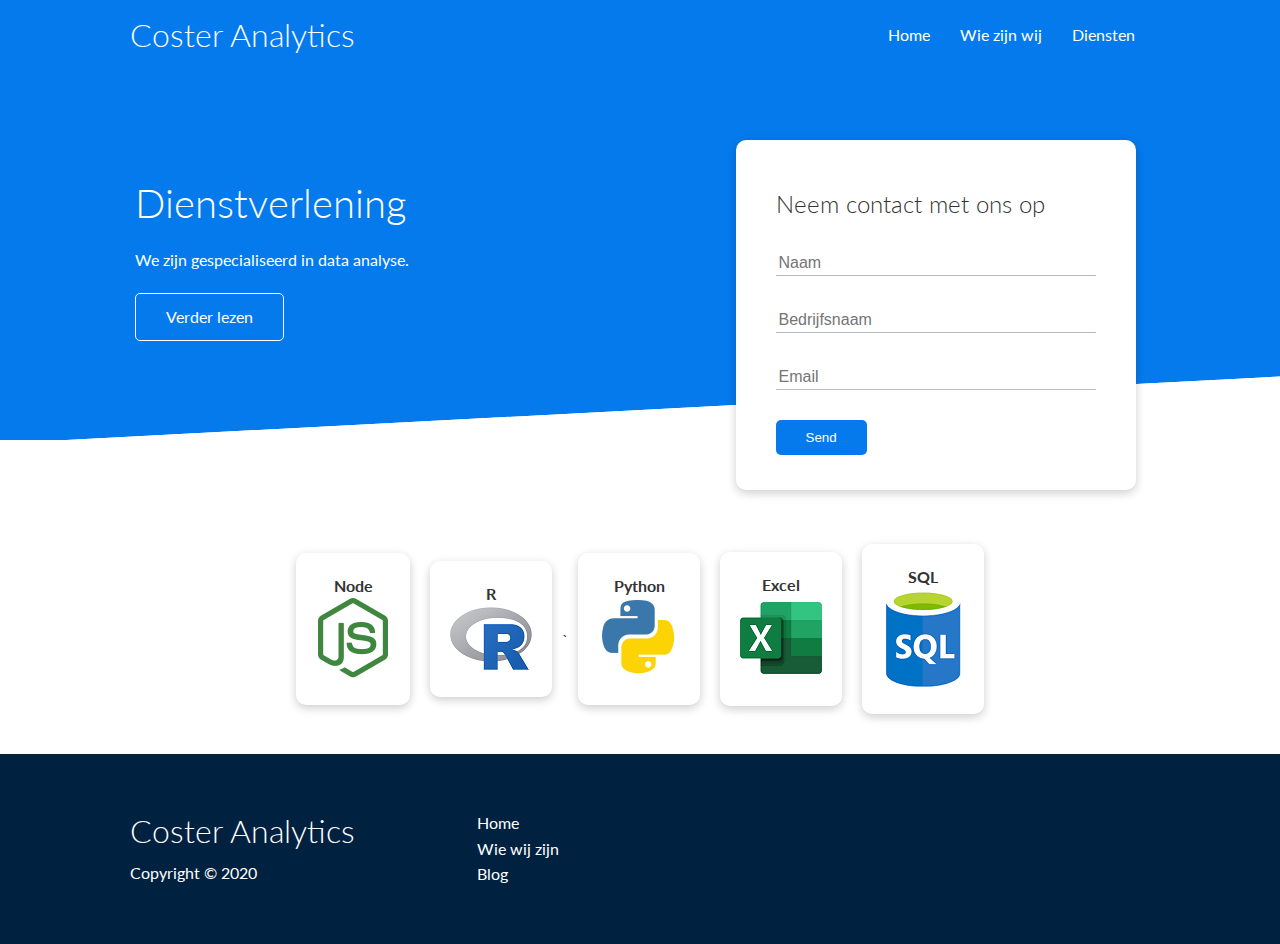
<file: index.html>
<!DOCTYPE html>
<html lang="en">
<head>
    <meta charset="UTF-8">
    <meta name="viewport" content="width=device-width, initial-scale=1.0">
    <link rel="stylesheet" href="https://cdnjs.cloudflare.com/ajax/libs/font-awesome/5.15.1/css/all.min.css" integrity="sha512-+4zCK9k+qNFUR5X+cKL9EIR+ZOhtIloNl9GIKS57V1MyNsYpYcUrUeQc9vNfzsWfV28IaLL3i96P9sdNyeRssA==" crossorigin="anonymous" />
    <link rel="stylesheet" href="css/utilities.css">
    <link rel="stylesheet" href="css/style.css">
    <title>Coster Analytics</title>
</head>
<body>
    <!-- Navbar --> 
    <div class="navbar">
        <div class="container flex">
            <h1 class="logo">Coster Analytics</h1>
                <nav>
                    <ul>
                        <li><a href="index.html">Home</a></li>
                        <li><a href="wie.html">Wie zijn wij</a></li>
                        <li><a href="diensten.html">Diensten</a></li>
                    </ul>
                </nav>
            
        </div>
    </div>
    <!--showcase-->
    <section class="showcase">
        <div class="container grid">
            <div class="showcase-text">
                <h1>Dienstverlening</h1>
                <p>We zijn gespecialiseerd in data analyse.
                </p>
                <a href="diensten.html" class="btn btn-outline">Verder lezen</a>
            </div>
            <div class="showcase-form card">
               <h2>Neem contact met ons op</h2>
                <form action="">
                    <div class="form-control">
                        <input type="text" name = "name" placeholder="Naam" required>                       
                    </div>
                    <div class="form-control">
                        <input type="text" name = "bedrijf" placeholder="Bedrijfsnaam" required> 
                    </div>
                    <div class="form-control">
                        <input type="email" name = "email" placeholder="Email" required>
                    </div>
                    <div class="form-control">
                        <input type="submit" value="Send" class="btn btn-primary">
                    </div>  
                </form>
            </div> 
        </div>
    </section>
    

  
    <!-- talen -->
    <section class="languages">
        <h2 class="md text-center my-2">
            Programmeertalen
        </h2>
        <div class="container flex">
        <div class="card">
            <h4>Node</h4>
            <img src="images/logos/node.png" alt="">
        </div>
        <div class="card">
            <h4>R</h4>
            <img src="images/logos/Rlogo.png" alt="">
        </div>`
        <div class="card">
            <h4>Python</h4>
            <img src="images/logos/python.png" alt="">
        </div>
        <div class="card">
            <h4>Excel</h4>
            <img src="images/logos/excel.png" alt="">
        </div>
        <div class="card">
            <h4>SQL</h4>
            <img src="images/logos/sql.png" alt="">
        </div>
 
 
        </div>
    </section>

    <!-- footer -->
    <footer class="footer bg-dark py-5">
        <div class="container grid grid-3">
            <div>
                <h1>Coster Analytics</h1>
                <p>Copyright &copy; 2020</p>
            </div>
            <nav>
                <ul>
                    <li> <a href="index.html">Home</a></li>
                    <li> <a href="wie.html">Wie wij zijn</a></li>
                    <li> <a href="blog.html">Blog</a></li>
                </ul>
            </nav>
            <div class="social">
                <a href="#"><i class="fab fa-github fa-2x"></i></a>
                <a href="#"><i class="fab fa-linkedin fa-2x"></i></a>
            </div>
        </div>
    </footer>
   
</body>
</html>
</file>
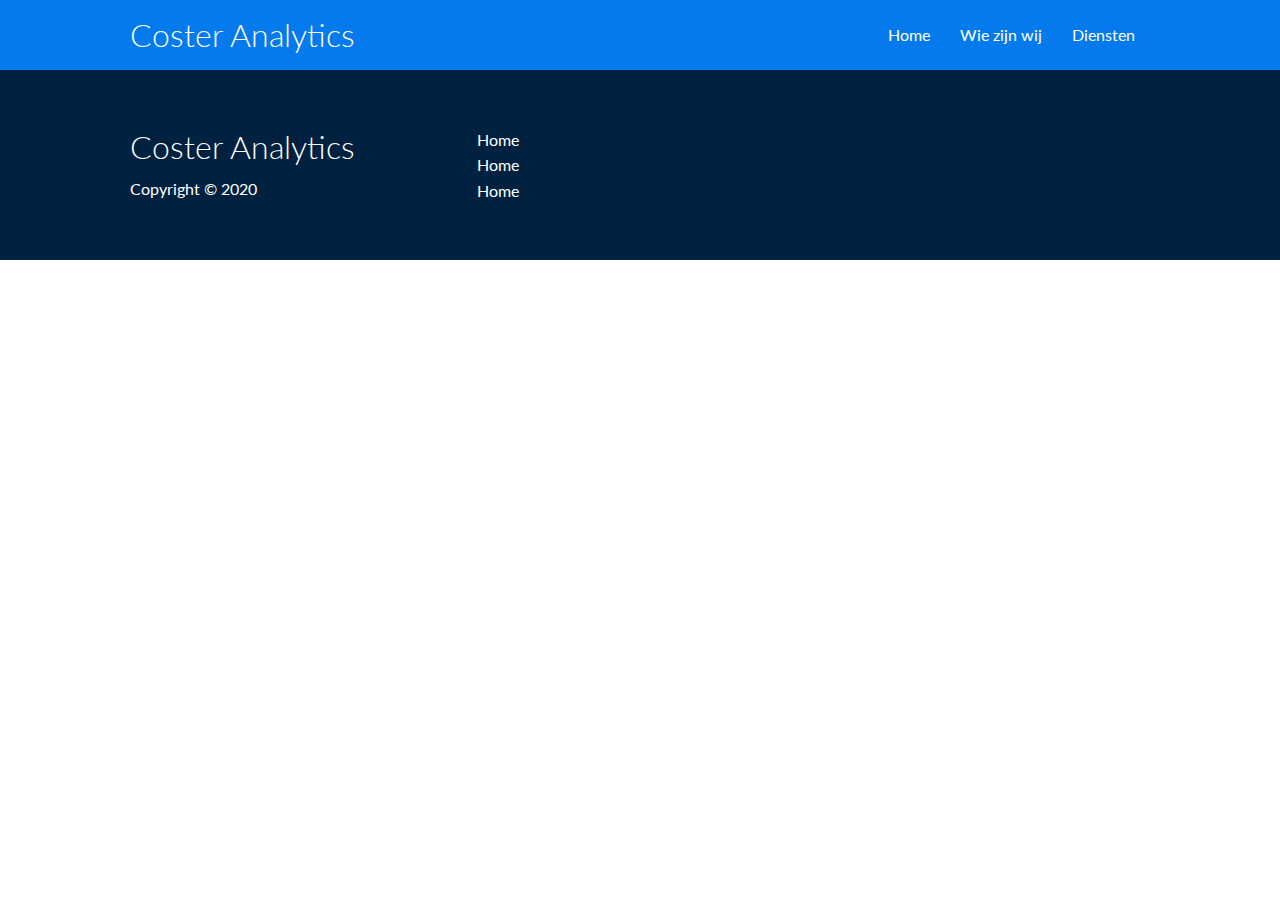
<file: diensten.html>
<!DOCTYPE html>
<html lang="en">
<head>
    <meta charset="UTF-8">
    <meta name="viewport" content="width=device-width, initial-scale=1.0">
    <link rel="stylesheet" href="https://cdnjs.cloudflare.com/ajax/libs/font-awesome/5.15.1/css/all.min.css" integrity="sha512-+4zCK9k+qNFUR5X+cKL9EIR+ZOhtIloNl9GIKS57V1MyNsYpYcUrUeQc9vNfzsWfV28IaLL3i96P9sdNyeRssA==" crossorigin="anonymous" />
    <link rel="stylesheet" href="css/utilities.css">
    <link rel="stylesheet" href="css/style.css">
    <title>Coster Analytics</title>
</head>
<body>
    <!-- Navbar --> 
    <div class="navbar">
        <div class="container flex">
            <h1 class="logo">Coster Analytics</h1>
                <nav>
                    <ul>
                        <li><a href="index.html">Home</a></li>
                        <li><a href="wie.html">Wie zijn wij</a></li>
                        <li><a href="docs.html">Diensten</a></li>
                    </ul>
                </nav>
            
        </div>
    </div>


    <!-- footer -->
    <footer class="footer bg-dark py-5">
        <div class="container grid grid-3">
            <div>
                <h1>Coster Analytics</h1>
                <p>Copyright &copy; 2020</p>
            </div>
            <nav>
                <ul>
                    <li> <a href="index.html">Home</a></li>
                    <li> <a href="index.html">Home</a></li>
                    <li> <a href="index.html">Home</a></li>
                </ul>
            </nav>
            <div class="social">
                <a href="#"><i class="fab fa-github fa-2x"></i></a>
                <a href="#"><i class="fab fa-linkedin fa-2x"></i></a>
            </div>
        </div>
    </footer>
   
</body>
</html>
</file>
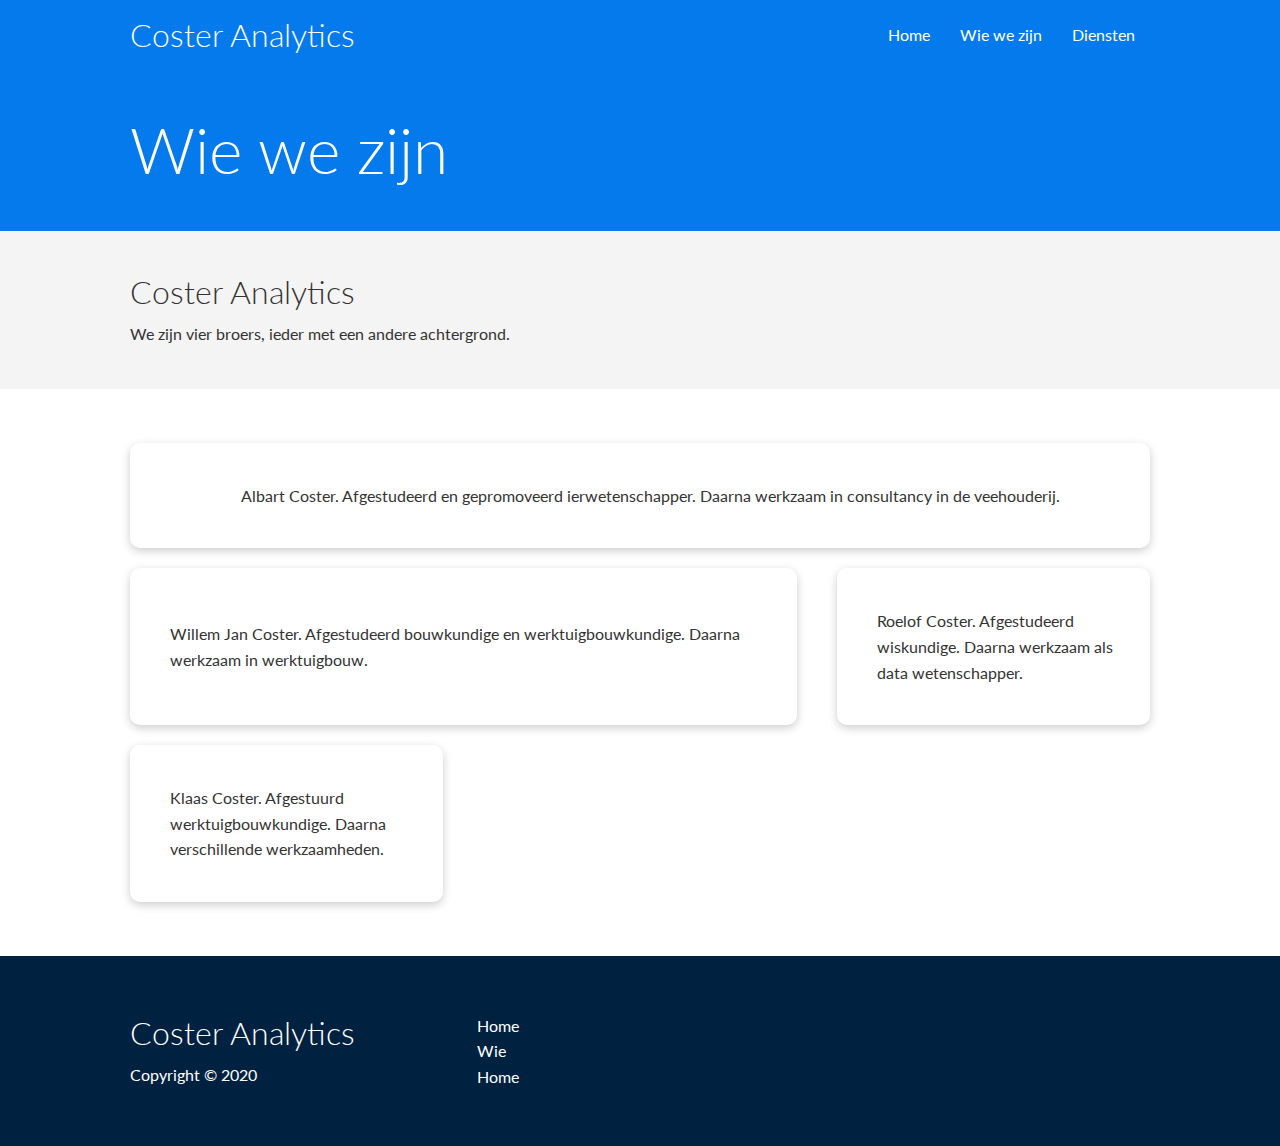
<file: wie.html>
<!DOCTYPE html>
<html lang="en">
<head>
    <meta charset="UTF-8">
    <meta name="viewport" content="width=device-width, initial-scale=1.0">
    <link rel="stylesheet" href="https://cdnjs.cloudflare.com/ajax/libs/font-awesome/5.15.1/css/all.min.css" integrity="sha512-+4zCK9k+qNFUR5X+cKL9EIR+ZOhtIloNl9GIKS57V1MyNsYpYcUrUeQc9vNfzsWfV28IaLL3i96P9sdNyeRssA==" crossorigin="anonymous" />
    <link rel="stylesheet" href="css/utilities.css">
    <link rel="stylesheet" href="css/style.css">
    <title>Coster Analytics</title>
</head>
<body>
    <!-- Navbar --> 
    <div class="navbar">
        <div class="container flex">
            <h1 class="logo">Coster Analytics</h1>
                <nav>
                    <ul>
                        <li><a href="index.html">Home</a></li>
                        <li><a href="wie.html">Wie we zijn</a></li>
                        <li><a href="diensten.html">Diensten</a></li>
                    </ul>
                </nav>
            
        </div>
    </div>

    <!-- Head -->
    <section class="wie-head bg-primary py-3">
        <div class="container grid">
            <div>
                <h1 class="xl">Wie we zijn</h1>
                <p class="lead">
        
                </p>
                
            </div>
            <!--<img src="images/fourbrothers_1.png" alt="">-->
        </div>
    </section>
    <!-- sub head -->
    <section class="wie-sub-head bg-light py-3">
        <div class="container grid">
            <div>
                <h1 class="md">Coster Analytics</h1>
                <p >
                    We zijn vier broers, ieder met een andere achtergrond.
                </p>
                
            </div>
            <!--<img src="images/fourbrothers_1.png" alt="">-->
        </div>
    </section>
    
    <section class="wie-main my-2">
            <div class="container grid grid-3">
            <div class="card flex">
                <i class="fas fa-user-alt fa-3x"></i>
                    <p>Albart Coster. Afgestudeerd en gepromoveerd ierwetenschapper. Daarna werkzaam in consultancy in de veehouderij.
                    </p>

            </div>
            <div class="card flex">
                <i class="fas fa-user-alt fa-3x"></i>
                    <p>Willem Jan Coster. Afgestudeerd bouwkundige en werktuigbouwkundige. Daarna werkzaam in werktuigbouw.  
                    </p>

            </div>
            <div class="card flex">
                <i class="fas fa-user-alt fa-3x"></i>
                    <p>Roelof Coster. Afgestudeerd wiskundige. Daarna werkzaam als data wetenschapper.
                    </p>

            </div>
            <div class="card flex">
                <i class="fas fa-user-alt fa-3x"></i>
                    <p>Klaas Coster. Afgestuurd werktuigbouwkundige. Daarna verschillende werkzaamheden.
                    </p>

            </div>
        </div>
    </section>

    <!-- footer -->
    <footer class="footer bg-dark py-5">
        <div class="container grid grid-3">
            <div>
                <h1>Coster Analytics</h1>
                <p>Copyright &copy; 2020</p>
            </div>
            <nav>
                <ul>
                    <li> <a href="index.html">Home</a></li>
                    <li> <a href="wie.html">Wie</a></li>
                    <li> <a href="index.html">Home</a></li>
                </ul>
            </nav>
            <div class="social">
                <a href="https://github.com/costerAnalytics/"><i class="fab fa-github fa-2x"></i></a>
                <a href="#"><i class="fab fa-linkedin fa-2x"></i></a>
            </div>
        </div>
    </footer>

    
</body>
</html>
</file>
<file: css/utilities.css>
/* utilities */
.container{
    max-width: 1100px;
    margin: 0 auto;
    overflow: auto;
    padding: 0 40px;
}

.card {
    background-color: #fff;
    color: #333;
    border-radius: 10px;
    box-shadow: 0 3px 10px rgb(0,0,0,0.2);
    padding:20px;
    margin:10px;
}

.btn {
    display: inline-block;
    padding: 10px 30px;
    cursor: pointer;
    background: var(--primary-color);
    color: #fff;
    border: none;
    border-radius: 5px;
}

.btn-outline{
    background-color: transparent;
    border: 1px #fff solid;
}

.btn:hover{
    transform:scale(0.98);
}

/* backgrounds, colored buttons */
.bg-primary,
.btn-primary {
  background-color: var(--primary-color);
  color: #fff;
}

.bg-secondary,
.btn-secondary {
  background-color: var(--secondary-color);
  color: #fff;
}

.bg-dark,
.btn-dark {
  background-color: var(--dark-color);
  color: #fff;
}

.bg-primary a,
.btn-primary a,
.bg-secondary a,
.btn-secondary a,
.bg-dark a,
.btn-dark a{
    color:#fff;
}



.bg-light,
.btn-light {
  background-color: var(--light-color);
  color: #333;
}

/* text sizes */

.lg{
    font-size: 20px;
}

.sm{
    font-size: 1rem;
}

.md{
    font-size:2rem;
}

.lg{
    font-size:3rem;
}

.xl{
    font-size:4rem;
}




.text-center {
    text-align: center;
}

.flex{
    display: flex;
    justify-content: center;
    align-items: center;
    height: 100%;
}

.grid{
    display: grid;
    grid-template-columns: repeat(2, 1fr);
    gap: 20px;
    justify-content: center;
    align-items: center;
    height: 100%;
}

.grid-3 {
    grid-template-columns: repeat(3, 1fr);
}

/* Margin */
.my-1 {
    margin: 1rem 0;
}

.my-2 {
    margin: 1.5rem 0;
}

.my-3 {
    margin: 2rem 0;
}

.my-4 {
    margin: 2.5rem 0;
}

.my-5 {
    margin: 3rem 0;
}

.m-1 {
    margin: 1rem;
}

.m-2 {
    margin: 1.5rem;
}

.m-3 {
    margin: 2rem;
}

.m-4 {
    margin: 2.5rem;
}

.m-5 {
    margin: 3rem;
}

/* Padding */
.py-1 {
    padding: 1rem 0;
}

.py-2 {
    padding: 1.5rem 0;
}

.py-3 {
    padding: 2rem 0;
}

.py-4 {
    padding: 2.5rem 0;
}

.py-5 {
    padding: 3rem 0;
}

.p-1 {
    padding: 1rem;
}

.p-2 {
    padding: 1.5rem;
}

.p-3 {
    padding: 2rem;
}

.p-4 {
    padding: 2.5rem;
}

.p-5 {
    padding: 3rem;
}
</file>
<file: css/style.css>
@import url('https://fonts.googleapis.com/css2?family=Lato:wght@300&display=swap');
:root{
    --primary-color:  #047aed;
    --secondary-color:  #1c3fa8;
    --dark-color:  #002240;
    --light-color:  #f4f4f4;  
}

*{
    box-sizing: border-box;
    padding: 0;
    margin: 0;
}

body{
    font-family: "Lato",sans-serif;
    color: #333;
    line-height: 1.6;
}

ul{
    list-style-type: none;
}

a{
    text-decoration: none;
    color: #333;
}

h1,h2{
    font-weight: 300;
    line-height: 1.2;
    margin: 10px 0;

}

p{
    margin: 10px 0;

}

img{
    width: 100%;
}

/* navbar */
.navbar{
    background-color: var(--primary-color);
    color: #fff;
    height: 70px;
}

.navbar ul{
    display: flex;
}

.navbar .flex{
    justify-content: space-between;    
}

.navbar a{
    color: #fff;
    padding: 10px;
    margin: 0 5px;
}

.navbar a:hover{
    border-bottom: 2px #fff solid;
}

/* showcase */
.showcase{
    height: 400 px;
    background-color: var(--primary-color);
    color:#fff;
    position: relative;
}

.showcase h1{
    font-size: 40px;
}

.showcase p{
    margin: 20px 0;
}

.showcase .grid{
    overflow: visible;
    grid-template-columns: 55% auto;
    gap: 30px;
}

.showcase-form {
    position: relative;
    top: 60px;
    height: 350px;
    width: 400px;
    padding: 40px;
    z-index: 100;
    justify-self: flex-end;
    animation: slideInFromRight 1s ease-in;
  }

.showcase-form .form-control{
    margin: 30px 0;
}

.showcase-form input[type="text"],
.showcase-form input[type="email"]{
    border: 0;
    border-bottom: 1px solid #b4becb;
    width: 100%;
    padding: 3px;
    font-size: 16px;
}

.showcase-form input:focos{
    outline:none;
}


.showcase::before,
.showcase::after {
  content: '';
  position: absolute;
  height: 100px;
  bottom: -70px;
  right: 0;
  left: 0;
  background: #fff;
  transform: skewY(-3deg);
  -webkit-transform: skewY(-3deg);
  -moz-transform: skewY(-3deg);
  -ms-transform: skewY(-3deg);
}

/* Stats */
.stats {
    padding: 100px
}

.stats-heading {
    max-width: 500px;
    margin: auto;
}

.stats .grid h3 {
    font-size: 35px;
}

.stats .grid p {
    font-size: 20px;
    font-weight: bold;
}

.cli .grid {
    grid-template-columns: repeat(3,1fr);
    grid-template-rows: repeat(2,1fr);
}

.cli .grid > *:first-child{
    grid-column: 1 / span 2;
    grid-row: 1 / span 2;
}

/* cloud */
.cloud .grid {
    grid-template-columns: 4fr,3fr;
}

/* languages */

.languages .flex{
    flex-wrap:wrap;
}
.languages .card{
    text-align: center;
    margin: 18px 10px 40px;
    transition: transform 0.2s ease-in;
}

.languages.h4{
    font-size: 20px;
    margin-bottom: 10px;
}

.languages .card:hover{
    transform: translateY(-15px);
}

/* wie zijn wij */
.wie-head img
{
    width: 200px;
    justify-self:flex-end;
}

.wie-sub-head img
{
    width: 300px;
    justify-self:flex-end;
}

.wie-main .card >i{
    margin-right: 20px;
}

.wie-main .grid {
    padding: 30px;
}

.wie-main .grid > *:first-child{
    grid-column: 1 / span 3;
}

.wie-main .grid > *:nth-child(2){
    grid-column: 1 / span 2;
}


/* Footer */
.footer .social a{
    margin: 0 10px;
}

/* tables and under */

@media(max-width: 768px){
    .grid,
    .showcase .grid,
    .stats .grid,
    .cli .grid,
    .cloud .grid{
        grid-template-columns: 1fr;
        grid-template-rows: 1fr;
    }
    .showcase{
        height: auto;
    }
    .showcase-text{
        text-align: center;
        margin:40px;
    }
    .showcase-form{
        justify-self:center;
        margin: auto;
    }
    .cli .grid > *:first-child{
        grid-column: 1 ;
        grid-row: 1 ;
    }
    

}

/* mobile */

@media(max-width: 500px){
    .navbar{
        height: 110px;
    }
    .navbar .flex{
        flex-direction: column;
    }
    
    .navbar ul{
        padding: 10px;
        background-color: rgba(0,0,0,0.1);
    }

}
</file>
